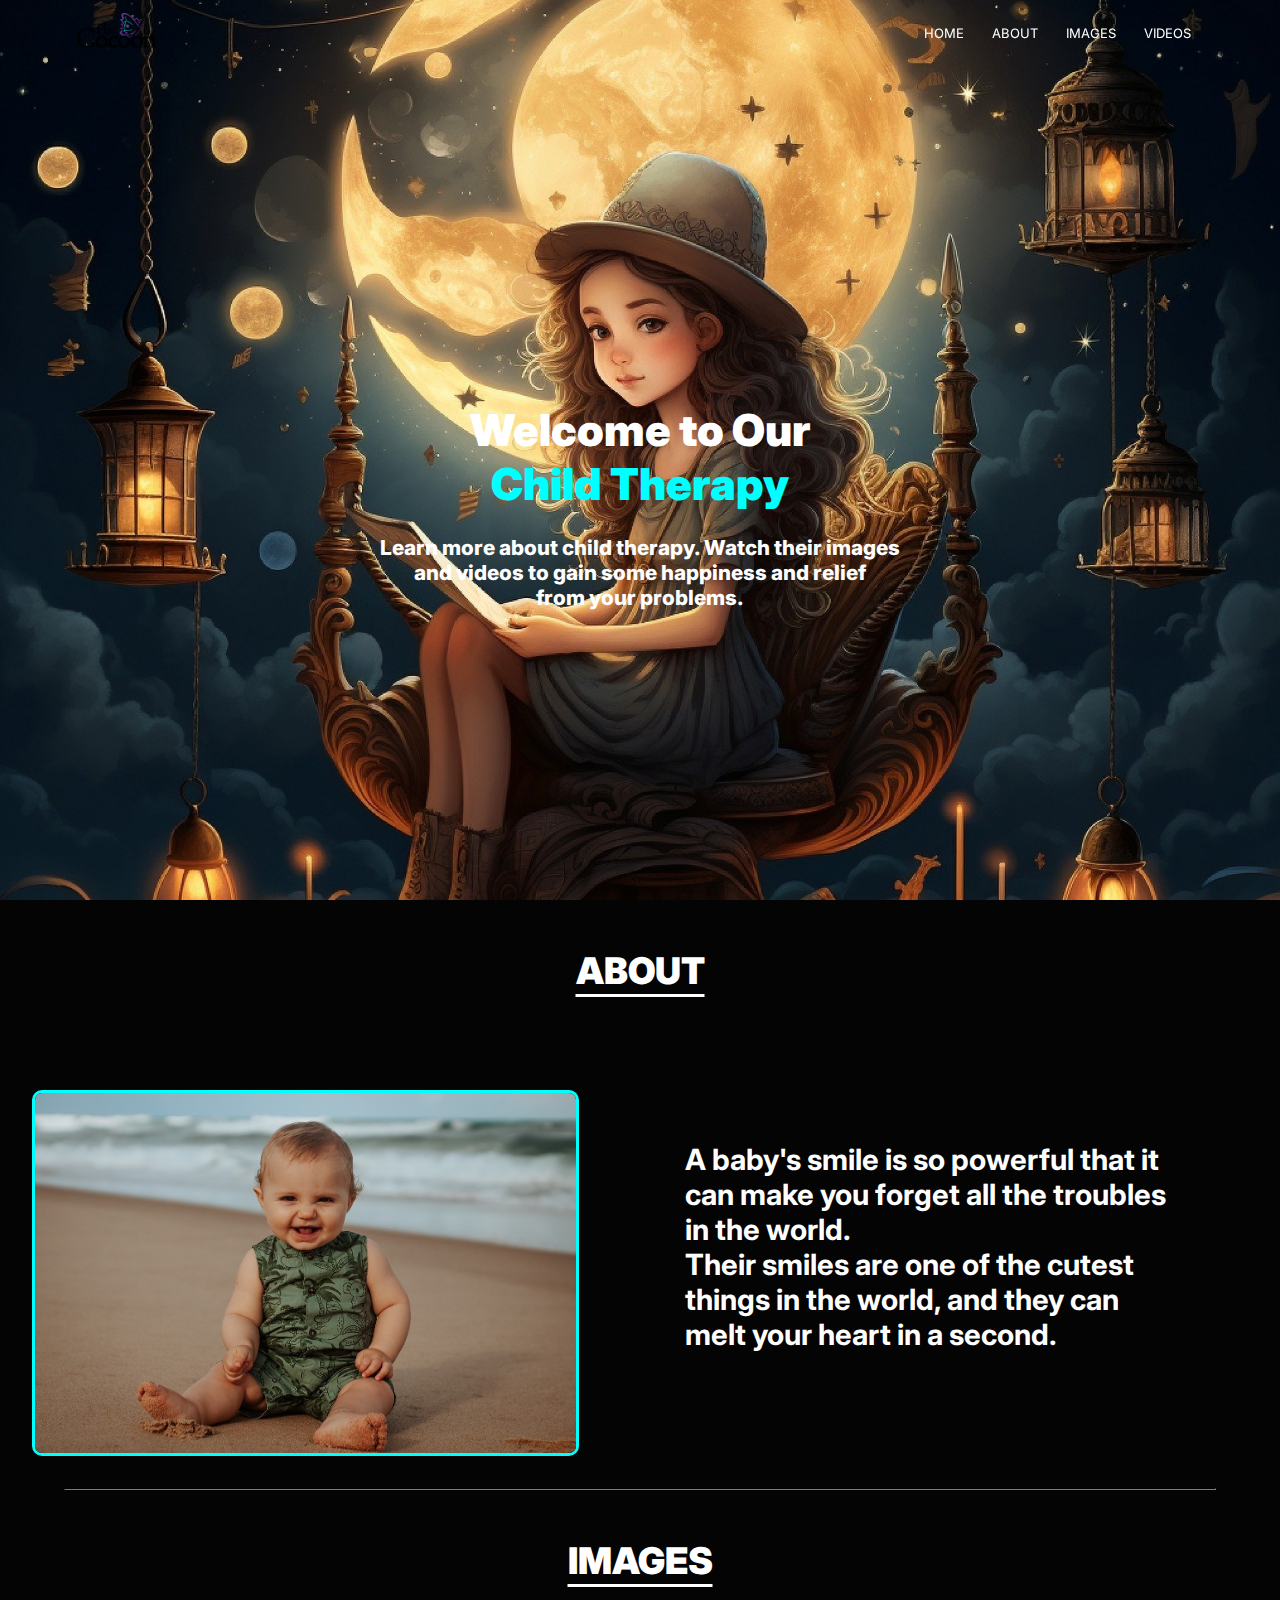
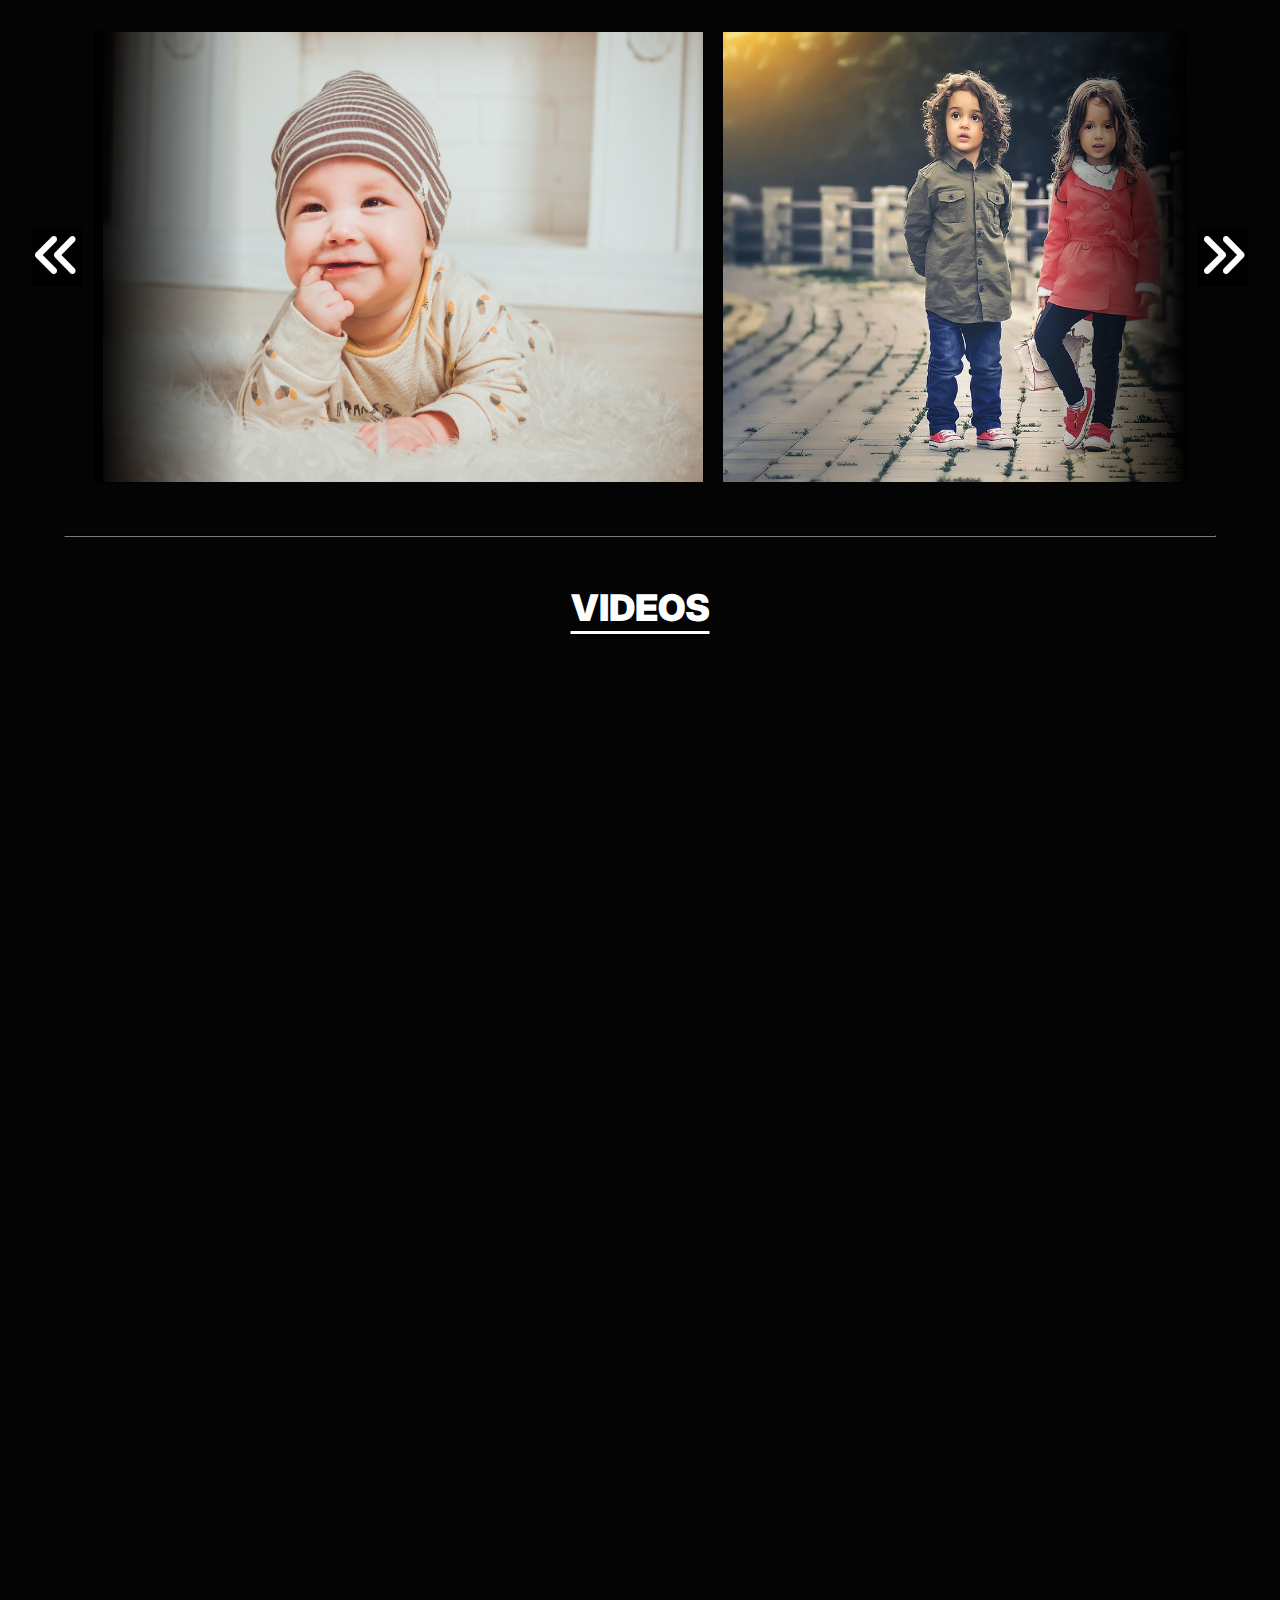
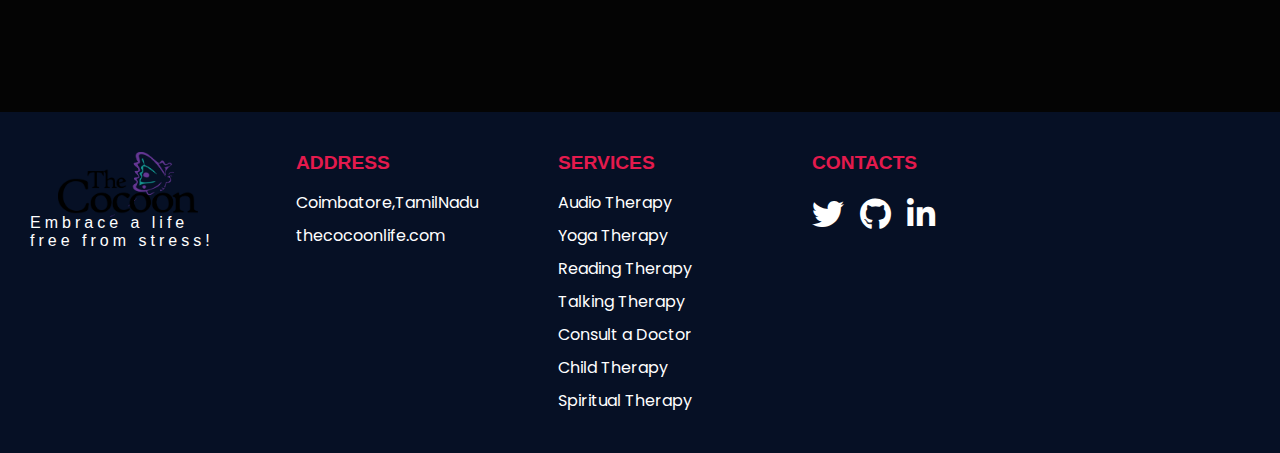
<file: Templates/childTherapy.html>
<!DOCTYPE html>
<html lang="en">

<head>
  <meta charset="UTF-8" />
  <meta http-equiv="X-UA-Compatible" content="IE=edge" />
  <meta name="viewport" content="width=device-width, initial-scale=1.0" />
  <link rel="icon" href="/images/favicon-enhanced.png" />
  <link rel="preconnect" href="https://fonts.googleapis.com" />
  <link rel="preconnect" href="https://fonts.gstatic.com" crossorigin />
  <link rel="stylesheet" text="text/CSS"
    href="https://cdnjs.cloudflare.com/ajax/libs/font-awesome/6.1.1/css/all.min.css" />
  <link href="https://fonts.googleapis.com/css2?family=Inter:wght@100;400;700&display=swap" rel="stylesheet" />
  <title>The Cocoon - Child Therapy</title>
  <link rel="stylesheet" href="/static/css/childTherapy.css" />
</head>

<body>
  <!-- Navbar Section -->
  <nav>
    <a href="/"><img class="audio-logo" src="/static/images/cocoon-logo-.png" alt="Logo" /></a>

    <div class="nav-links" id="navLinks">
      <ul>
        <script>
          function googleTranslateElementInit() {
              new google.translate.TranslateElement({
                  pageLanguage: 'en',
                  layout: google.translate.TranslateElement.InlineLayout.SIMPLE,
                  autoDisplay: false
              }, 'google_translate_element');
          }
      
          function toggleLanguageDropdown() {
              var dropdown = document.getElementById('google_translate_element');
              if (dropdown.style.display === 'block') {
                  dropdown.style.display = 'none';
              } else {
                  dropdown.style.display = 'block';
              }
          }
      
          document.addEventListener('DOMContentLoaded', function () {
              // Create the Google Translate element
              googleTranslateElementInit();
      
              // Get the button and its position
              var button = document.querySelector('.language-button');
              var buttonRect = button.getBoundingClientRect();
      
              // Set the position of the Google Translate element below the button
              var translateElement = document.getElementById('google_translate_element');
              translateElement.style.position = 'fixed';
              translateElement.style.left = buttonRect.left + 'px';
              translateElement.style.top = (buttonRect.bottom + 5) + 'px'; // Adjust as needed
          });
      </script>
      
      <!-- <button class="language-button" onclick="toggleLanguageDropdown()" style="margin-left: 600px;">Switch Language</button> -->
      <div id="google_translate_element" style="margin-left: 600px;"></div>
      <script src="https://translate.google.com/translate_a/element.js?cb=googleTranslateElementInit"></script>
        <li><a href="/">HOME</a></li>
        <li><a href="#about" class=".smooth-scroll">ABOUT</a></li>
        <li><a href="#images" class=".smooth-scroll">IMAGES </a></li>
        <li><a href="#videos" class=".smooth-scroll">VIDEOS </a></li>
      </ul>
    </div>
    <div class="hamburger" id="ham">
      <svg stroke="currentColor" fill="currentColor" stroke-width="0" viewBox="0 0 1024 1024" height="1em" width="1em"
        xmlns="http://www.w3.org/2000/svg">
        <path
          d="M904 160H120c-4.4 0-8 3.6-8 8v64c0 4.4 3.6 8 8 8h784c4.4 0 8-3.6 8-8v-64c0-4.4-3.6-8-8-8zm0 624H120c-4.4 0-8 3.6-8 8v64c0 4.4 3.6 8 8 8h784c4.4 0 8-3.6 8-8v-64c0-4.4-3.6-8-8-8zm0-312H120c-4.4 0-8 3.6-8 8v64c0 4.4 3.6 8 8 8h784c4.4 0 8-3.6 8-8v-64c0-4.4-3.6-8-8-8z">
        </path>
      </svg>
    </div>

  </nav>

  <!-- Mobile Layout Navbar -->
  <div class="menu" id="menu">
    <ul class="menu-link">
      <li><a href="/">HOME</a></li>
      <li><a class="close" href="#about">ABOUT</a></li>
      <li><a class="close" href="#images">IMAGES </a></li>
      <li><a class="close" href="#videos">VIDEOS </a></li>
    </ul>
  </div>
  <!-- Mobile Layout Navbar Ends Here -->

  <!-- Navbar Section Ends Here -->

  <div class="menu" id="menu">
    <ul class="menu-link">
      <li><a href="/">HOME</a></li>
      <li><a class="close" href="#about">ABOUT</a></li>
      <li><a class="close" href="#images">IMAGES </a></li>
      <li><a class="close" href="#videos">VIDEOS </a></li>
    </ul>
  </div>
  <header>
    <div class="center">
      <h1 id="title">Welcome to Our <br><span class="heading-span">Child Therapy</span></h1>
      <h3 id="subtitle">Learn more about child therapy. Watch their images<br> and videos to gain some happiness and
        relief <br> from your problems.</h3>
    </div>
  </header>
  <section id="about" class="about">
    <h1 class="section-headings">ABOUT</h1>
    <div class="bfit">
      <img src="/static/images/child/about-child.jpg" width="700" height="600">
      <div class="btext">
        <div class="baby-text">
          <div class="baby-text">
            <h3>A baby's smile is so powerful that it can make you forget all the troubles </h3>
          </div>
          <div class="baby-text">
            <h3>in the world.</h3>
          </div>
          <div class="baby-text">
            <h3>Their smiles are one of the cutest things in the world, and they can</h3>
          </div>
          <div class="baby-text">
            <h3> melt your heart in a second.</h3>
          </div>
        </div>

      </div>
    </div>
    </div>
  </section>
  <hr />
  <section id="images">
    <h1 class="section-headings">IMAGES</h1>
    <div class="main-scroll-div">
      <div>
        <button class="icon" onclick="scrolll()"> <i class="fas fa-angle-double-left"></i></button>
      </div>
      <div class="cover">
        <div class="scroll-images">
          <div class="child"><img class="child-img" src="/static/images/child/slider-8.jpg" alt="image"></div>
          <div class="child"><img class="child-img" src="/static/images/child/slider-3.jpg" alt="image"></div>
          <div class="child"><img class="child-img" src="/static/images/child/slider-4.jpg" alt="image"></div>
          <div class="child"><img class="child-img" src="/static/images/child/slider-5.jpg" alt="image"></div>
          <div class="child"><img class="child-img" src="/static/images/child/slider-6.jpg" alt="image"></div>
          <div class="child"><img class="child-img" src="/static/images/child/slider-2.jpg" alt="image"></div>
          <div class="child"><img class="child-img" src="/static/images/child/slider-7.jpg" alt="image"></div>
          <div class="child"><img class="child-img" src="/static/images/child/slider-8.jpg" alt="image"></div>
          <div class="child"><img class="child-img" src="/static/images/child/slider-9.jpg" alt="image"></div>
        </div>
      </div>
      <div>
        <button class="icon" onclick="scrollr()"> <i class="fas fa-angle-double-right"></i></button>
      </div>
    </div>

    <br>
  </section>
  <hr />
  <!-- Video Section  -->
  <section id="videos">
    <h1 class="section-headings">VIDEOS</h1>
    <div class="collection">
      <div class="video">
        <iframe width="560" height="315" src="https://www.youtube.com/embed/_NTfTd4HCRo?si=qeEoiQqz7HKqiZ1T" title="YouTube video player" frameborder="0" allow="accelerometer; autoplay; clipboard-write; encrypted-media; gyroscope; picture-in-picture" allowfullscreen></iframe>
      </div>
      <div class="video">
        <iframe width="560" height="315" src="https://www.youtube.com/embed/zs21cKJs87E" title="YouTube video player"
          frameborder="0"
          allow="accelerometer; autoplay; clipboard-write; encrypted-media; gyroscope; picture-in-picture"
          allowfullscreen></iframe>
      </div>
      <div class="video">
        <iframe width="560" height="315" src="https://www.youtube.com/embed/cmCtTFRLaks?si=E0cL60acdnPoVnwi" title="YouTube video player"
          frameborder="0"
          allow="accelerometer; autoplay; clipboard-write; encrypted-media; gyroscope; picture-in-picture"
          allowfullscreen></iframe>
      </div>
      <div class="video">
        <iframe width="560" height="315" src="https://www.youtube.com/embed/_NTfTd4HCRo?si=qeEoiQqz7HKqiZ1T" title="YouTube video player"
          frameborder="0"
          allow="accelerometer; autoplay; clipboard-write; encrypted-media; gyroscope; picture-in-picture"
          allowfullscreen></iframe>
      </div>
      <div class="video">
        <iframe width="560" height="315" src="https://www.youtube.com/embed/gB12TV38QBo" title="YouTube video player"
          frameborder="0"
          allow="accelerometer; autoplay; clipboard-write; encrypted-media; gyroscope; picture-in-picture"
          allowfullscreen></iframe>
      </div>
      <div class="video">
        <iframe width="560" height="315" src="https://www.youtube.com/embed/cmCtTFRLaks?si=E0cL60acdnPoVnwi" title="YouTube video player" frameborder="0" allow="accelerometer; autoplay; clipboard-write; encrypted-media; gyroscope; picture-in-picture" allowfullscreen></iframe>
      </div>
    </div>
  </section>


<!-- footer start -->
<footer>
  <div class="footer-container">
    <!--logo and info column-->
    <div class="col">
      <!--logo insert-->
      <img src="/static/images/cocoon-logo-.png" alt="logo" class="footlogo" />
      <div class="footercontent">
        <h2 class="footerheading"></h2>
        <p class="footerpara">Embrace a life free from stress!</p>
      </div>
    </div>

    <div class="footer-side-col">
      <!--ADDRESS COLUMN-->
      <div class="col">
        <h3>
          ADDRESS
          <div class="underline"><span></span></div>
        </h3>
        <p>Coimbatore,TamilNadu</p>
        <p class="email-id"><a href="mailto:thecocoonlife12@gmail.com">thecocoonlife.com</a></p>
      </div>

      <!--OUR SERVICES COLUMN-->
      <div class="col">
        <h3>
          SERVICES
          <div class="underline"><span></span></div>
        </h3>
        <ul>
          <li>
            <a href="/audio">Audio Therapy</a>
          </li>
          <li>
            <a href="/yoga">Yoga Therapy</a>
          </li>
          <li>
            <a href="/reading">Reading Therapy</a>
          </li>
          <li>
            <a href="/talking">Talking Therapy</a>
          </li>
          <li>
            <a href="https://www.practo.com/counselling-psychology">Consult a Doctor</a>
          </li>
          <li>
            <a href="/child">Child Therapy</a>
          </li>
          <li>
            <a href="/spirtual">Spiritual Therapy</a>
          </li>
        </ul>
      </div>

      <!--CONTACTS COLUMN-->
      <div class="col">
        <h3>
          CONTACTS
          <div class="underline"><span></span></div>
        </h3>
        <div class="social-menu">
          <ul>
            <a href="" target="_blank">
              <li id="social-twitter"><i class="fab fa-2x fa-twitter"></i></li>
            </a>
            <a href="" target="_blank">
              <li id="social-github"><i class="fab fa-2x fa-github"></i></li>
            </a>
            <a href="" target="_blank">
              <li id="social-linkedin"><i class="fab fa-2x fa-linkedin-in"></i></li>
            </a>
          </ul>
        </div>
      </div>
    </div>
  </div>
</footer>
  <script src="../static/js/childTherapy.js"></script>
</body>

</html>
</file>
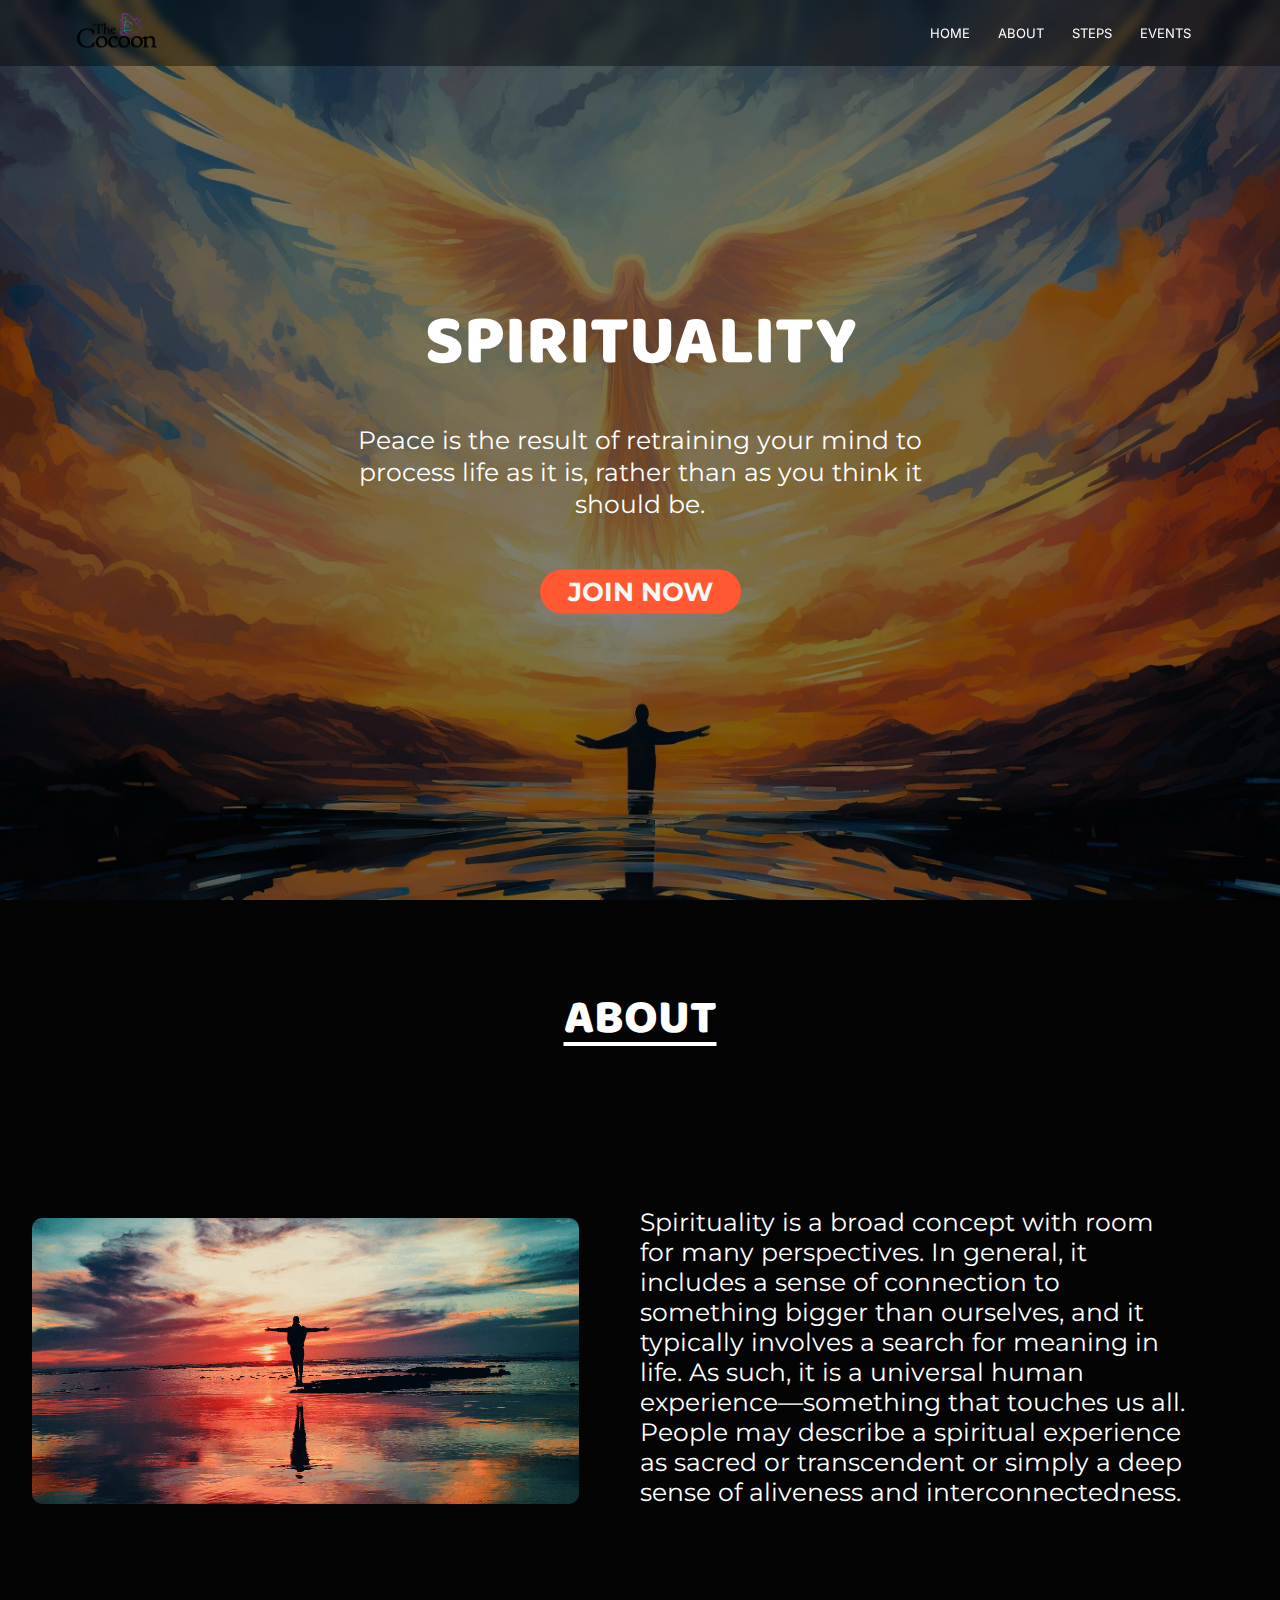
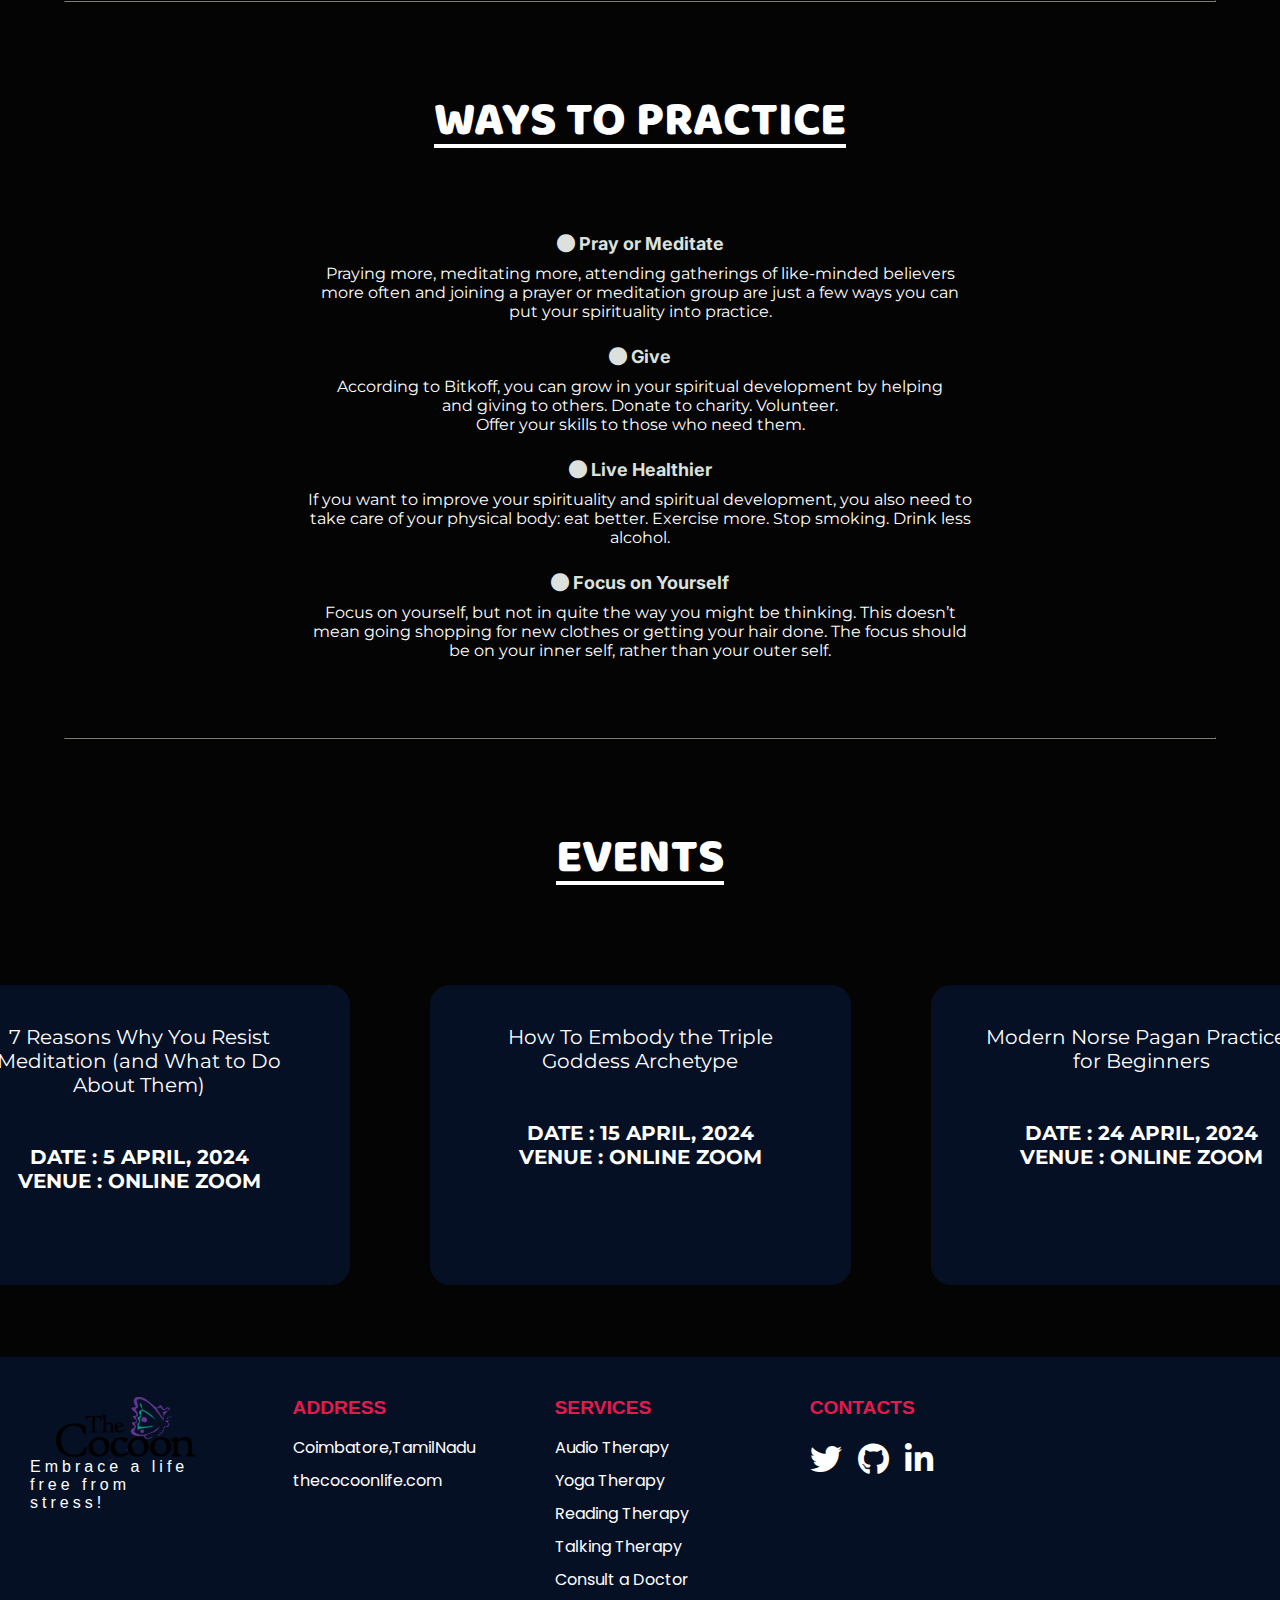
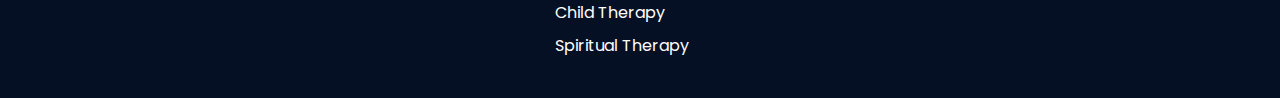
<file: Templates/spirtualTherapy.html>
<!DOCTYPE html>
<html lang="en">
  <head>
    <meta charset="UTF-8" />
    <meta http-equiv="X-UA-Compatible" content="IE=edge" />
    <meta name="viewport" content="width=device-width, initial-scale=1.0" />
    <link rel="icon" href="/images/favicon-enhanced.png" />
    <link rel="preconnect" href="https://fonts.googleapis.com" />
    <link rel="preconnect" href="https://fonts.gstatic.com" crossorigin />
    <link
      rel="stylesheet"
      text="text/CSS"
      href="https://cdnjs.cloudflare.com/ajax/libs/font-awesome/6.1.1/css/all.min.css"
    />
    <link
      href="https://fonts.googleapis.com/css2?family=Inter:wght@100;400;700&display=swap"
      rel="stylesheet"
    />
    
    <title>The Cocoon - Spiritual Therapy</title>
    <link rel="stylesheet" href="/static/css/spirtualTherapy.css" />
  </head>
  <body>
    <!-- Navbar Section -->
    <nav>
      <a href="/"
        ><img class="audio-logo" src="/static/images/cocoon-logo-.png" alt="Logo"
      /></a>

      <div class="nav-links" id="navLinks">
        <ul>
          <script>
            function googleTranslateElementInit() {
                new google.translate.TranslateElement({
                    pageLanguage: 'en',
                    layout: google.translate.TranslateElement.InlineLayout.SIMPLE,
                    autoDisplay: false
                }, 'google_translate_element');
            }
        
            function toggleLanguageDropdown() {
                var dropdown = document.getElementById('google_translate_element');
                if (dropdown.style.display === 'block') {
                    dropdown.style.display = 'none';
                } else {
                    dropdown.style.display = 'block';
                }
            }
        
            document.addEventListener('DOMContentLoaded', function () {
                // Create the Google Translate element
                googleTranslateElementInit();
        
                // Get the button and its position
                var button = document.querySelector('.language-button');
                var buttonRect = button.getBoundingClientRect();
        
                // Set the position of the Google Translate element below the button
                var translateElement = document.getElementById('google_translate_element');
                translateElement.style.position = 'fixed';
                translateElement.style.left = buttonRect.left + 'px';
                translateElement.style.top = (buttonRect.bottom + 5) + 'px'; // Adjust as needed
            });
        </script>
        
        <!-- <button class="language-button" onclick="toggleLanguageDropdown()" style="margin-left: 600px;">Switch Language</button> -->
        <div id="google_translate_element" style="margin-left: 600px;"></div>
        <script src="https://translate.google.com/translate_a/element.js?cb=googleTranslateElementInit"></script>
          <li><a href="/">HOME</a></li>
          <li><a href="#about" class=".smooth-scroll">ABOUT</a></li>
          <li><a href="#steps" class=".smooth-scroll">STEPS</a></li>
          <li><a href="#Events" class=".smooth-scroll">EVENTS</a></li>
        </ul>
      </div>
      <div class="hamburger" id="ham">
        <svg stroke="currentColor" fill="currentColor" stroke-width="0" viewBox="0 0 1024 1024" height="1em" width="1em" xmlns="http://www.w3.org/2000/svg"><path d="M904 160H120c-4.4 0-8 3.6-8 8v64c0 4.4 3.6 8 8 8h784c4.4 0 8-3.6 8-8v-64c0-4.4-3.6-8-8-8zm0 624H120c-4.4 0-8 3.6-8 8v64c0 4.4 3.6 8 8 8h784c4.4 0 8-3.6 8-8v-64c0-4.4-3.6-8-8-8zm0-312H120c-4.4 0-8 3.6-8 8v64c0 4.4 3.6 8 8 8h784c4.4 0 8-3.6 8-8v-64c0-4.4-3.6-8-8-8z"></path></svg>
      </div>
      
    </nav>

      <!-- Mobile Layout Navbar -->
    <div class="menu" id="menu">
      <ul class="menu-link">
        <li><a href="/">HOME</a></li>
        <li><a class="close" href="#about">ABOUT</a></li>
        <li><a class="close" href="#steps">STEPS </a></li>
        <li><a class="close" href="#Events">EVENTS </a></li>
      </ul>
    </div>
      <!-- Mobile Layout Navbar Ends Here -->

    <!-- Navbar Section Ends Here -->

    <div class="menu" id="menu">
      <ul class="menu-link">
        <li><a href="/">HOME</a></li>
        <li><a class="close" href="#about">ABOUT</a></li>
        <li><a class="close" href="#images">IMAGES </a></li>
        <li><a class="close" href="#videos">VIDEOS </a></li>
      </ul>
    </div>
    <header>
        <div class="back">

        </div>
            <div class="center"> 
                <h1 id="title">SPIRITUALITY</h1>
                <h3 id="subtitle">Peace is the result of retraining your mind to process life as it is, rather than as you think it should be.</h3><h3 class="title-button">
                    JOIN NOW
                </h3></div>
                    
        </header>
        <section id="about" class="about">
      <h1 class="section-headings">ABOUT</h1>
      <div class="bfit">
        <img src="/static/images/spirtual/spiritual.png"
            width="700" height="600">
        <div class="btext">
            <div class="baby-text">
              <p>Spirituality is a broad concept with room for many perspectives. In general, it includes a sense of connection to something bigger than ourselves, and it typically involves a search for meaning in life. As such, it is a universal human experience—something that touches us all. People may describe a spiritual experience as sacred or transcendent or simply a deep sense of aliveness and interconnectedness.

</p>
            </div>
        </div>

    </div>
  </div>
    </div>
    </section>
    <hr/>
    <section id="steps">
      <h1 class="section-headings">WAYS TO PRACTICE</h1>
      <div>
        <div class="pt1">
          <h2 class="pt-head">
            
          <i class="fa fa-circle" aria-hidden="true"></i> Pray or Meditate
          </h2>
          <p style="text-align: center;">Praying more, meditating more, attending gatherings of like-minded believers<br> more often and joining a prayer or meditation group are just a few ways you can<br> put your spirituality into practice.</p>
        </div>
        <div class="pt1">
          <h2 class="pt-head">
            
          <i class="fa fa-circle" aria-hidden="true"></i> Give
          </h2>
          <p style="text-align: center;">According to Bitkoff, you can grow in your spiritual development by helping<br>and giving to others. Donate to charity. Volunteer.<br> Offer your skills to those who need them.</p>
        </div>
        <div class="pt1">
          <h2 class="pt-head">
            
          <i class="fa fa-circle" aria-hidden="true"></i> Live Healthier
          </h2>
          <p style="text-align: center;">If you want to improve your spirituality and spiritual development, you also need to<br> take care of your physical body: eat better. Exercise more. Stop smoking. Drink less<br> alcohol.
        </div>
        <div class="pt1">
          <h2 class="pt-head">
            
          <i class="fa fa-circle" aria-hidden="true"></i> Focus on Yourself  
          </h2>
          <p style="text-align: center;">Focus on yourself, but not in quite the way you might be thinking. This doesn’t<br> mean going shopping for new clothes or getting your hair done. The focus should<br> be on your inner self, rather than your outer self.</p>
        </div>
      </div>
      
     
      <br>
    </section>
    <hr/>
    <!-- Events Section  -->
  <section id="Events" style="text-align: center;">
    <h1 class="section-headings">EVENTS</h1>
    <div class="footer-side-col" style="text-align: center;">
      <div class="col">
        <p style="color: white; width: 421px;
        height: 300px;
        background: rgb(6, 16, 37);
        border-radius: 20px; font-family: 'Montserrat'; font-size:20px; padding: 40px;">7 Reasons Why You Resist Meditation (and What to Do About Them)<br><br><br><b>DATE : 5 APRIL, 2024<br>
VENUE : ONLINE ZOOM</b> </p>
      </div>

      <div class="col">
        <p style="color: white; width: 421px;
        height: 300px;
        background: rgb(6, 16, 37);
        border-radius: 20px; font-family: 'Montserrat'; font-size:20px; padding: 40px;">How To Embody the Triple Goddess Archetype
<br><br><br><b>DATE : 15 APRIL, 2024<br>
VENUE : ONLINE ZOOM</b> </p>
      </div>

      <div class="col">
        <p style="color: white; width: 421px;
        height: 300px;
        background: rgb(6, 16, 37);
        border-radius: 20px; font-family: 'Montserrat'; font-size:20px; padding: 40px;">Modern Norse Pagan
Practices for Beginners
<br><br><br><b>DATE : 24 APRIL, 2024<br>
VENUE : ONLINE ZOOM</b> </p>
      </div>

      

  </section>


     <!-- footer start -->
<footer>
    <div class="footer-container">
      <!--logo and info column-->
      <div class="col">
        <!--logo insert-->
        <img src="/static/images/cocoon-logo-.png" alt="logo" class="footlogo" />
        <div class="footercontent">
          <h2 class="footerheading"></h2>
          <p class="footerpara">Embrace a life free from stress!</p>
        </div>
      </div>
  
      <div class="footer-side-col">
        <!--ADDRESS COLUMN-->
        <div class="col">
          <h3>
            ADDRESS
            <div class="underline"><span></span></div>
          </h3>
          <p>Coimbatore,TamilNadu</p>
          <p class="email-id"><a href="mailto:thecocoonlife12@gmail.com">thecocoonlife.com</a></p>
        </div>
  
        <!--OUR SERVICES COLUMN-->
        <div class="col">
          <h3>
            SERVICES
            <div class="underline"><span></span></div>
          </h3>
          <ul>
            <li>
              <a href="/audio">Audio Therapy</a>
            </li>
            <li>
              <a href="/yoga">Yoga Therapy</a>
            </li>
            <li>
              <a href="/reading">Reading Therapy</a>
            </li>
            <li>
              <a href="/talking">Talking Therapy</a>
            </li>
            <li>
              <a href="https://www.practo.com/counselling-psychology">Consult a Doctor</a>
            </li>
            <li>
              <a href="/child">Child Therapy</a>
            </li>
            <li>
              <a href="/spirtual">Spiritual Therapy</a>
            </li>
          </ul>
        </div>
  
        <!--CONTACTS COLUMN-->
        <div class="col">
          <h3>
            CONTACTS
            <div class="underline"><span></span></div>
          </h3>
          <div class="social-menu">
            <ul>
              <a href="" target="_blank">
                <li id="social-twitter"><i class="fab fa-2x fa-twitter"></i></li>
              </a>
              <a href="" target="_blank">
                <li id="social-github"><i class="fab fa-2x fa-github"></i></li>
              </a>
              <a href="" target="_blank">
                <li id="social-linkedin"><i class="fab fa-2x fa-linkedin-in"></i></li>
              </a>
            </ul>
          </div>
        </div>
      </div>
    </div>
  </footer>
  <script src="../static/js/childTherapy.js"></script>
  </body>
</html>
</file>
<file: static/css/childTherapy.css>
@import url('https://fonts.googleapis.com/css2?family=Poppins:wght@400;500&display=swap');
* {
  margin: 0;
  padding: 0;
  box-sizing: border-box;
}
::-webkit-scrollbar{
  background: transparent;
  width: 0.4rem;
}

::-webkit-scrollbar-thumb{
  background-color: rgba(173, 173, 173, 0.2);
  border-radius: 10px;
  transition: background-color 0.5s ease-in-out;
}

::-webkit-scrollbar-thumb:hover {
  background-color: rgba(173, 173, 173, 0.5);
}

html{
  scroll-behavior: smooth;
  overflow-y: overlay;
}

body {
  background-color: #040404;
  font-family: "Inter", sans-serif;
  color: white;
  overflow-x: hidden;
}

header {
  min-height: 100vh;
  width: 100%;
  background-image: url("/static/images/child/background.jpg");
  position: relative;
  background-position: center;
  background-size: cover;
}

section {
  margin: 2em;
}

nav {
  position: fixed;
  top: 0;
  width: 100%;
  display: inline-flex;
  padding: 1% 6%;
  justify-content: space-between;
  align-items: center;
  z-index: 100;
  background-color: transparent;
  transition: background-color 500ms ease-in-out;
}
.navOnscroll
{
  background-color:  rgba(0, 0, 0, 0.4);
  backdrop-filter: blur(5px);
}

.audio-logo {
  width: 80px;
  padding: 0;
}

.nav-links {
  flex: 1;
  text-align: right;
}

.nav-links ul li {
  list-style: none;
  display: inline-block;
  padding: 8px 12px;
  position: relative;
}

.nav-links ul li a {
  color: white;
  text-decoration: none;
  font-size: 13px;
}

.nav-links ul li::after {
  content: "";
  width: 0%;
  height: 2px;
  background: cyan;
  display: block;
  margin: auto;
  transition: 0.5s;
}

.nav-links ul li:hover::after {
  width: 100%;
}

.hamburger {
  display: none;
  /* display: flex; */
  justify-content: center;
  align-items: center;
  flex-direction: column;
  gap: 3px;
  cursor: pointer;
  z-index: 200;
}

.center {
  position: absolute;
  top: 50%;
  left: 50%;
  transform: translate(-50%, -50%);
  z-index: 20;
}

.menu {
  display: none;
  width: 100%;
  position: absolute;
  background-color: #fff;
  top: 85px;
  left: 0;
  padding: 30px;
  box-shadow: 0 4px 8px rgba(0, 0, 0, 0.7);
}

.open {
  display: block;
  width: 70%;
  height: 100%;
  position: fixed;
  background-color: rgba(56,56,55, 1);
  top: 0;
  left: 0;
  padding: 30px;
  box-shadow: 0 4px 8px rgba(0, 0, 0, 0.7);
  animation: slideIn 0.5s ease-in-out;
  z-index: 100;
}

.menu.open a {
  color: #adb5bd;
  text-decoration: none;
  cursor: pointer;
}

@keyframes slideIn {
  0% {
    left: -150px;
  }
  100% {
    left: 0px;
  }
}

.menu-link {
  list-style: none;
  display: flex;
  justify-content: center;
  align-items: center;
  flex-direction: column;
}

.menu-link li {
  padding: 2rem;
  font-weight: bolder;
}

.menu-link li:last-child {
  padding-bottom: 0;
}

.menu-link li a {
  color: #fff;
  font-weight: bolder;
  font-size: 1rem;
  text-decoration: none;
}
.menu-link li a:hover{
  color: cyan;
}
.center {
  position: absolute;
  top: 50%;
  left: 50%;
  transform: translate(-50%, -50%);
  z-index: 20;
}

.filter {
  position: absolute;
  top: 0;
  left: 0;
  width: 100%;
  height: 100%;
  z-index: 10;
  background-color: rgba(0, 0, 0, 0.3);
}

h1 {
  font-size: 2.75rem;
  text-align: center;
  margin-bottom: 1.5rem;
  font-weight: 900;
}
#title{
  margin-top: 22%;
}
.heading-span {
  color: cyan;
}
#subtitle {
  color: #fff;
  text-align: center;
  font-size: 1.3rem;
  font-weight: 800;
}

h2 {
  color: #dce1de;
  text-align: center;
  margin-bottom: 1rem;
}
.section-headings {
  font-size: 2.3rem;
  text-decoration: underline;
  text-underline-offset: 10px;
  margin: 3rem 0;
}
hr {
  width: 90%;
  margin: 0 auto;
  border-color: #2b2c28;
}
.image img{
  width: 500px;
  height: 400px;
  border-radius: 5px;
  margin-left: 5%;
  margin-bottom: 2%;
}
.bfit img{
  width: 45%;
  height: 45%;
  margin-top: 4%;
  border:3px solid cyan ;
  border-radius: 10px;
}
.about .bfit {
  display: flex;
}
.btext{
  margin-top: 40px;
  margin-left: 45px;
  padding: 5%;
}

.btext .baby-text{
  font-size: 25px;

}
@media (max-width: 800px) {

  .bfit {
    flex-direction: column;
    height: auto;
  }
  .about img {
    width: 100%;
  }

}
.main-scroll-div{
  width: 100%;
  height: 100%;
  display: flex;
  align-items: center;
  justify-content: space-between;
}
.cover{
  position: relative;
  width: 90%;
  height: 50%;
}
.cover::before {
  position: absolute;
  content: "";
  left: 0;
  top: 0;
  z-index: 99;
  height: 100%;
  width: 150px;
  background-image: linear-gradient(90deg, black, transparent);
}
.cover::after {
  position: absolute;
  content: "";
  right: 0;
  top: 0;
  z-index: 99;
  height: 100%;
  width: 150px;
  background-image: linear-gradient(-90deg, black, transparent);
}
.scroll-images::-webkit-scrollbar {
  -webkit-appearance: none;
}

.child-img {
  width: 100%;
  height: 100%;
}

.icon {
  color: white;
  background-color: black;
  font-size: 50px;
  outline: none;
  border: none;
  padding: opx 20px;
  cursor: pointer;
}

.icon:hover {
  color:cyan ;
}
.scroll-images{
  width: 100%;
  height: auto;
  display: flex;
  justify-content: left;
  align-items: center;
  overflow: auto;
  position: relative;
  scroll-behavior: smooth;
}
.child{
  min-width: 600px;
  height: 450px;
  margin :1px 10px;
  cursor: pointer;
}

@media screen and (max-width: 650px) {
  .nav-links {
    display: none;
  }

  .logo {
    width: 60px;
  }
  .hamburger {
    display: flex;
  }
  header {
    min-height: 100vh;
  }
}

@media screen and (min-width: 650px) {
  .menu .open {
    display: none;
  }
}


.video {
  float: left;
  box-sizing: border-box;
    width: 38%;
    padding: 5px;
    margin-left: 6.5%;
    margin-bottom: 5px;
  }
  iframe{
    padding:20px;
  }
  iframe:hover{
    border:  1.5px cyan solid ;
  }
  .collection::after{
    content: "";
    clear: both;
    display: table;
  }
  @media screen and (max-width: 600px) {
    .video {
      width: 89%;
    }
    .video iframe{
      width: 97%;
    }
  }
/* footer */
footer{
    font-family: "Poppins",sans-serif;
  }
  .footer-container {
    bottom: 0;
    width: 100%;
    display: flex;
    justify-content: center;
    flex-wrap: nowrap;
    background-color: rgb(6, 16, 37);
  }
  
  .footer-side-col{
    display: grid;
    grid-template-columns: repeat(4,1fr);
    width: 80%;
  }
  
  .footer-side-col > .col{
    padding: 2.5rem;
    flex-wrap: nowrap;
  }
  
  .footer-container > .col {
    padding: 2.5rem;
    flex-basis: 20%;
    color: white;
  }
  
  .footer-container .col a:hover,
  footer a:focus {
    color: cyan;
  }
  
  @media (max-width: 1120px){
    .footer-side-col{
      grid-template-columns: repeat(2,1fr);
      grid-template-rows: repeat(2,1fr);
    }
  }
  
  @media (max-width: 730px) {
    .footer-container {
      gap: 0.5rem;
      flex-wrap: wrap;
    }
  
    .footer-container .col {
      padding: 2rem;
      flex-basis: 31%;
    }
  
    .footer-container p {
      color: white;
      margin-top: 1rem;
    }
  }
  
  @media (max-width: 600px) {
    .footer-side-col{
      grid-template-columns: 1fr;
      grid-template-rows: minmax(auto,auto);
    }
  
    .footer-container .col {
      padding: 1rem;
      flex-basis: 100%;
    }
  }
  
  .footer-container .col a {
    display: inline-block;
    position: relative;
    color: white;
  }
  
  .footer-container .col ul li a:after {
    content: "";
    position: absolute;
    width: 100%;
    transform: scaleX(0);
    height: 2px;
    bottom: 0;
    left: 0;
    background-color: cyan;
    transform-origin: bottom right;
    transition: transform 0.25s ease-out;
  }
  
  .footer-container .col ul li a:hover:after {
    transform: scaleX(1);
    transform-origin: bottom left;
  }
  
  .footer-container p {
    color: white;
  }
  
  .footer-container .col ul li a:after {
    content: "";
    position: absolute;
    width: 100%;
    transform: scaleX(0);
    height: 2px;
    bottom: 0;
    left: 0;
    background-color: cyan;
    transform-origin: bottom right;
    transition: transform 0.25s ease-out;
  }
  
  .footer-container .col ul li a:hover:after {
    transform: scaleX(1);
    transform-origin: bottom left;
  }
  
  .footer-container p {
    margin-top: 0.5rem;
  }
  .footerpara{
    margin-left: -10px;
  }
  
  .footer-container .col .email-id {
    word-wrap: break-word;
    text-decoration: underline;
  }
  
  .email-id a{
    text-decoration: none;
    color: white;
  }
  .footer-container .col h3 {
    color: rgb(228, 26, 77);
    font-size: 1.2rem;
    margin-bottom: 1rem;
    font-weight: 900;
    font-family: "Ubuntu",sans-serif;
  }
  
  .footer-container .col img {
    display: block;
    margin: 0 auto;
    width: 140px;
    cursor: pointer;
  }
  .footer-container .col .footerheading {
    display: flex;
    color:white ;
    margin-top: 0.5px;
    font-family: "Gill Sans", "Gill Sans MT", Calibri, "Trebuchet MS", sans-serif;
    justify-content: center;
    cursor: pointer;
  }
  .footer-container .col .footerpara {
    display: flex;
    margin-top: -19px;
    font-family: "Gill Sans", "Gill Sans MT", Calibri, "Trebuchet MS", sans-serif;
    letter-spacing: 4px;
    justify-content: center;
    cursor: pointer;
  }
  .fab:hover {
    text-decoration: none;
  }
  
  .footer-container .col .sukoon {
    color: rgb(30, 240, 191);
    letter-spacing: 5px;
  }
  
  .footer-container .col .social-menu ul {
    display: flex;
    gap: 1rem;
  }
  
  .footer-container .col .social-menu ul a {
    color: white;
  }
  .footer-container .col .social-menu ul a li{
    transition: transform 250ms ease-out;
  }
  
  .footer-container .col .social-menu ul a li:hover {
    transform: scale(1.4) !important;
    text-decoration: none !important;
  }
  .footer-container .col .social-menu ul a li#social-twitter:hover{
    color: 	#1DA1F2;
  }
  .footer-container .col .social-menu ul a li#social-github{
    transition: transform  250ms ease-out, color 250ms ease-out, padding 250ms ease-out !important;
  }
  .footer-container .col .social-menu ul a li#social-github:hover{
    transform: scale(1.2) !important;
    color:black;
    background-color: whitesmoke;
    padding: 2px 2px 0px 2px;
    border-radius: 25px;
  }
  .footer-container .col .social-menu ul a li#social-linkedin:hover{
    color: #0A66C2;
  }
  .footer-container .col ul li {
    list-style-type: none;
    text-align: left;
    margin-top: 0.5rem;
  }
  .footer-container .col ul li a {
    text-decoration: none;
    color: white;
  }
  
  @media screen and (max-width: 600px) {
    
    .footer-container .col ul li {
      text-align: center;
    }
  
    .footer-container {
      text-align: center;
    }
  
    .footer-container .col .social-menu ul {
      justify-content: center;
    }
  }
  
  .footercontent{
    margin-right: auto;
    margin-left: auto;
    display: flex;
    flex-direction: column;
  }
</file>
<file: static/css/spirtualTherapy.css>
@import url('https://fonts.googleapis.com/css2?family=Poppins:wght@400;500&display=swap');
@import url('https://fonts.googleapis.com/css2?family=Baloo+Bhai+2&family=Montserrat&display=swap');
* {
  margin: 0;
  padding: 0;
  box-sizing: border-box;
}
::-webkit-scrollbar{
  background: transparent;
  width: 0.4rem;
}

::-webkit-scrollbar-thumb{
  background-color: rgba(173, 173, 173, 0.2);
  border-radius: 10px;
  transition: background-color 0.5s ease-in-out;
}

::-webkit-scrollbar-thumb:hover {
  background-color: rgba(173, 173, 173, 0.5);
}

html{
  scroll-behavior: smooth;
  overflow-y: overlay;
}

body {
  background-color: #040404;
  font-family: "Inter", sans-serif;
  color: white;
  overflow-x: hidden;
}

header {
  min-height: 100vh;
  width: 100%;
  background-image: url("/static/images/spirtual/background.jpg");
  position: relative;
  background-position: center;
  background-size: cover;
}

.pt-head {
  font-size: 18px;
  margin-bottom: 10px;
  text-align: center;
}

.back{
    min-height: 100vh;
    width: 100%;
    background-color: black;
    opacity: 50%;
}

section {
  display: flex;
  flex-direction: column;
  align-items: center;
  margin: 2em;
}

nav {
  position: fixed;
  top: 0;
  width: 100%;
  display: inline-flex;
  padding: 1% 6%;
  justify-content: space-between;
  align-items: center;
  z-index: 100;
  background-color: rgba(0, 0, 0, 0.4);
  backdrop-filter: blur(5px);
}

.audio-logo {
  width: 80px;
  padding: 0;
}

.nav-links {
  flex: 1;
  text-align: right;
}

.nav-links ul li {
  list-style: none;
  display: inline-block;
  padding: 8px 12px;
  position: relative;
}

.nav-links ul li a {
  color: white;
  text-decoration: none;
  font-size: 13px;
}

.nav-links ul li::after {
  content: "";
  width: 0%;
  height: 2px;
  background: cyan;
  display: block;
  margin: auto;
  transition: 0.5s;
}

.nav-links ul li:hover::after {
  width: 100%;
}

.hamburger {
  display: none;
  /* display: flex; */
  justify-content: center;
  align-items: center;
  flex-direction: column;
  gap: 3px;
  cursor: pointer;
  z-index: 200;
}

.center {
  display: flex;
  flex-direction: column;
  align-items: center;
  position: absolute;
  top: 50%;
  left: 50%;
  transform: translate(-50%, -50%);
  z-index: 20;
}

.menu {
  display: none;
  width: 100%;
  position: absolute;
  background-color: #fff;
  top: 85px;
  left: 0;
  padding: 30px;
  box-shadow: 0 4px 8px rgba(0, 0, 0, 0.7);
}

.open {
  display: block;
  width: 70%;
  height: 100%;
  position: fixed;
  background-color: rgba(56,56,55, 1);
  top: 0;
  left: 0;
  padding: 30px;
  box-shadow: 0 4px 8px rgba(0, 0, 0, 0.7);
  animation: slideIn 0.5s ease-in-out;
  z-index: 100;
}

.menu.open a {
  color: #adb5bd;
  text-decoration: none;
  cursor: pointer;
}

@keyframes slideIn {
  0% {
    left: -150px;
  }
  100% {
    left: 0px;
  }
}

.menu-link {
  list-style: none;
  display: flex;
  justify-content: center;
  align-items: center;
  flex-direction: column;
}

.menu-link li {
  padding: 2rem;
  font-weight: bolder;
}

.menu-link li:last-child {
  padding-bottom: 0;
}

.menu-link li a {
  color: #fff;
  font-weight: bolder;
  font-size: 1rem;
  text-decoration: none;
}
.menu-link li a:hover{
  color: cyan;
}
.center {
  position: absolute;
  top: 50%;
  left: 50%;
  transform: translate(-50%, -50%);
  z-index: 20;
}

.filter {
  position: absolute;
  top: 0;
  left: 0;
  width: 100%;
  height: 100%;
  z-index: 10;
  background-color: rgba(0, 0, 0, 0.3);
}

h1 {
  font-size: 2.75rem;
  text-align: center;
  margin-bottom: 1.5rem;
  font-weight: 900;
}
#title{
    font-family: 'Baloo Bhai 2', cursive;
  font-size: 70px;
}
#subtitle {
    font-family: 'Montserrat';
font-style: normal;
font-weight: 400;
font-size: 25px;
line-height: 32px;
text-align: center;
color: #ffffff;
  
}

.title-button{
    width: 201px;
    margin-top: 50px;
height: 44px;
    font-family: 'Lato';
    text-align: center;
    align-items: center;
    justify-content: center;
    font-family: 'Montserrat';
font-style: normal;
font-weight: 700;
font-size: 26px;
line-height: 31px;

background: #ff5832;
border-radius: 25px;
display: flex;
align-items: center;
text-align: center;
transition: 0.2s ease-in;
color: #F4F9F4;
}

.title-button:hover{
    cursor: pointer;
    background-color: #ff947c;
}

h2 {
  color: #dce1de;
  text-align: center;
  margin-bottom: 1rem;
}
.section-headings {
  font-size: 3rem;
  font-family: 'Baloo Bhai 2';
  text-decoration: underline;
  text-underline-offset: 10px;
  margin: 3rem 0; 
}
hr {
  width: 90%;
  margin: 0 auto;
  border-color: #2b2c28;
}
.image img{
  width: 500px;
  height: 400px;
  border-radius: 5px;
  margin-left: 5%;
  margin-bottom: 2%;
}

.bfit img{
  width: 45%;
  height: 45%;
  margin-top: 4%;
  border-radius: 10px;
  background-color: green;
}
.about .bfit {
  display: flex;
  align-items: center;
}
.btext{
  margin-top: 40px;
  font-family: 'Montserrat';
  padding: 5%;
}

.btext .baby-text{
  font-size: 25px;

}

.pt1 p{
  font-family: 'Montserrat';
}
.pt1{
  margin: 25px 15px;
}
 

@media (max-width: 800px) {

  .bfit {
    flex-direction: column;
    height: auto;
  }
  .about img {
    width: 100%;
  }

}
.main-scroll-div{
  width: 100%;
  height: 100%;
  display: flex;
  align-items: center;
  justify-content: space-between;
}
.cover{
  position: relative;
  width: 90%;
  height: 50%;
}
.cover::before {
  position: absolute;
  content: "";
  left: 0;
  top: 0;
  z-index: 99;
  height: 100%;
  width: 150px;
  background-image: linear-gradient(90deg, black, transparent);
}
.cover::after {
  position: absolute;
  content: "";
  right: 0;
  top: 0;
  z-index: 99;
  height: 100%;
  width: 150px;
  background-image: linear-gradient(-90deg, black, transparent);
}
.scroll-images::-webkit-scrollbar {
  -webkit-appearance: none;
}

.child-img {
  width: 100%;
  height: 100%;
}

.icon {
  color: white;
  background-color: black;
  font-size: 50px;
  outline: none;
  border: none;
  padding: opx 20px;
  cursor: pointer;
}

.icon:hover {
  color:cyan ;
}
.scroll-images{
  width: 100%;
  height: auto;
  display: flex;
  justify-content: left;
  align-items: center;
  overflow: auto;
  position: relative;
  scroll-behavior: smooth;
}
.child{
  min-width: 600px;
  height: 450px;
  margin :1px 10px;
  cursor: pointer;
}

@media screen and (max-width: 650px) {
  .nav-links {
    display: none;
  }

  .logo {
    width: 60px;
  }
  .hamburger {
    display: flex;
  }
  header {
    min-height: 100vh;
  }
  #subtitle {
    width: 80%;
    font-size: 20px;
  }
  #title {
    font-size: 2.5rem;
  }
  .title-button {
    font-size: 1rem;
    width: 150px
  }
  .pt-head {
    font-size: 18px;
    margin-bottom: 10px;
    text-align: center;
  }
  .btext .baby-text {
    font-size: 20px;
  }
}

@media screen and (min-width: 650px) {
  .menu .open {
    display: none;
  }
}


.video {
  float: left;
  box-sizing: border-box;
    width: 38%;
    padding: 5px;
    margin-left: 8.5%;
    margin-bottom: 5px;
  }
  iframe{
    padding:10px;
  }
  iframe:hover{
    border:  1.5px cyan solid ;
  }
  .collection::after{
    content: "";
    clear: both;
    display: table;
  }
  @media screen and (max-width: 600px) {
    .video {
      width: 89%;
    }
    .video iframe{
      width: 97%;
    }
  }
/* footer */
footer{
    font-family: "Poppins",sans-serif;
  }
  .footer-container {
    bottom: 0;
    width: 100%;
    display: flex;
    justify-content: center;
    flex-wrap: nowrap;
    background-color: rgb(6, 16, 37);
  }
  
  .footer-side-col{
    display: grid;
    grid-template-columns: repeat(4,1fr);
  }
  
  .footer-side-col > .col{
    padding: 2.5rem;
    flex-wrap: nowrap;
  }
  
  .footer-container > .col {
    padding: 2.5rem;
    flex-basis: 20%;
    color: white;
  }
  
  .footer-container .col a:hover,
  footer a:focus {
    color: cyan;
  }
  
  @media (max-width: 1120px){
    .footer-side-col{
      grid-template-columns: repeat(2,1fr);
      grid-template-rows: repeat(2,1fr);
    }
  }
  
  @media (max-width: 730px) {
    .footer-container {
      gap: 0.5rem;
      flex-wrap: wrap;
    }
  
    .footer-container .col {
      padding: 2rem;
      flex-basis: 31%;
    }
  
    .footer-container p {
      color: white;
      margin-top: 1rem;
    }
  }
  
  @media (max-width: 600px) {
    .footer-side-col{
      grid-template-columns: 1fr;
      grid-template-rows: minmax(auto,auto);
    }
  
    .footer-container .col {
      padding: 1rem;
      flex-basis: 100%;
    }
  }
  
  .footer-container .col a {
    display: inline-block;
    position: relative;
    color: white;
  }
  
  .footer-container .col ul li a:after {
    content: "";
    position: absolute;
    width: 100%;
    transform: scaleX(0);
    height: 2px;
    bottom: 0;
    left: 0;
    background-color: cyan;
    transform-origin: bottom right;
    transition: transform 0.25s ease-out;
  }
  
  .footer-container .col ul li a:hover:after {
    transform: scaleX(1);
    transform-origin: bottom left;
  }
  
  .footer-container p {
    color: white;
  }
  
  .footer-container .col ul li a:hover:after {
    transform: scaleX(1);
    transform-origin: bottom left;
  }
  
  .footer-container p {
    margin-top: 0.5rem;
  }
  .footerpara{
    margin-left: -10px;
  }
  
  .footer-container .col .email-id {
    word-wrap: break-word;
    text-decoration: underline;
  }
  
  .email-id a{
    text-decoration: none;
    color: white;
  }
  .footer-container .col h3 {
    color: rgb(228, 26, 77);
    font-size: 1.2rem;
    margin-bottom: 1rem;
    font-weight: 900;
    font-family: "Ubuntu",sans-serif;
  }
  
  .footer-container .col img {
    display: block;
    margin: 0 auto;
    width: 140px;
    cursor: pointer;
  }
  .footer-container .col .footerheading {
    display: flex;
    color:white ;
    margin-top: 0.5px;
    font-family: "Gill Sans", "Gill Sans MT", Calibri, "Trebuchet MS", sans-serif;
    justify-content: center;
    cursor: pointer;
  }
  .footer-container .col .footerpara {
    display: flex;
    margin-top: -19px;
    font-family: "Gill Sans", "Gill Sans MT", Calibri, "Trebuchet MS", sans-serif;
    letter-spacing: 4px;
    justify-content: center;
    cursor: pointer;
  }
  .fab:hover {
    text-decoration: none;
  }
  
  .footer-container .col .sukoon {
    color: rgb(30, 240, 191);
    letter-spacing: 5px;
  }
  
  .footer-container .col .social-menu ul {
    display: flex;
    gap: 1rem;
  }
  
  .footer-container .col .social-menu ul a {
    color: white;
  }
  .footer-container .col .social-menu ul a li{
    transition: transform 250ms ease-out;
  }
  
  .footer-container .col .social-menu ul a li:hover {
    transform: scale(1.4) !important;
    text-decoration: none !important;
  }
  .footer-container .col .social-menu ul a li#social-twitter:hover{
    color: 	#1DA1F2;
  }
  .footer-container .col .social-menu ul a li#social-github{
    transition: transform  250ms ease-out, color 250ms ease-out, padding 250ms ease-out !important;
  }
  .footer-container .col .social-menu ul a li#social-github:hover{
    transform: scale(1.2) !important;
    color:black;
    background-color: whitesmoke;
    padding: 2px 2px 0px 2px;
    border-radius: 25px;
  }
  .footer-container .col .social-menu ul a li#social-linkedin:hover{
    color: #0A66C2;
  }
  .footer-container .col ul li {
    list-style-type: none;
    text-align: left;
    margin-top: 0.5rem;
  }
  .footer-container .col ul li a {
    text-decoration: none;
    color: white;
  }
  
  @media screen and (max-width: 600px) {
    
    .footer-container .col ul li {
      text-align: center;
    }
  
    .footer-container {
      text-align: center;
    }
  
    .footer-container .col .social-menu ul {
      justify-content: center;
    }
  }
  
  .footercontent{
    margin-right: auto;
    margin-left: auto;
    display: flex;
    flex-direction: column;
  }
</file>
